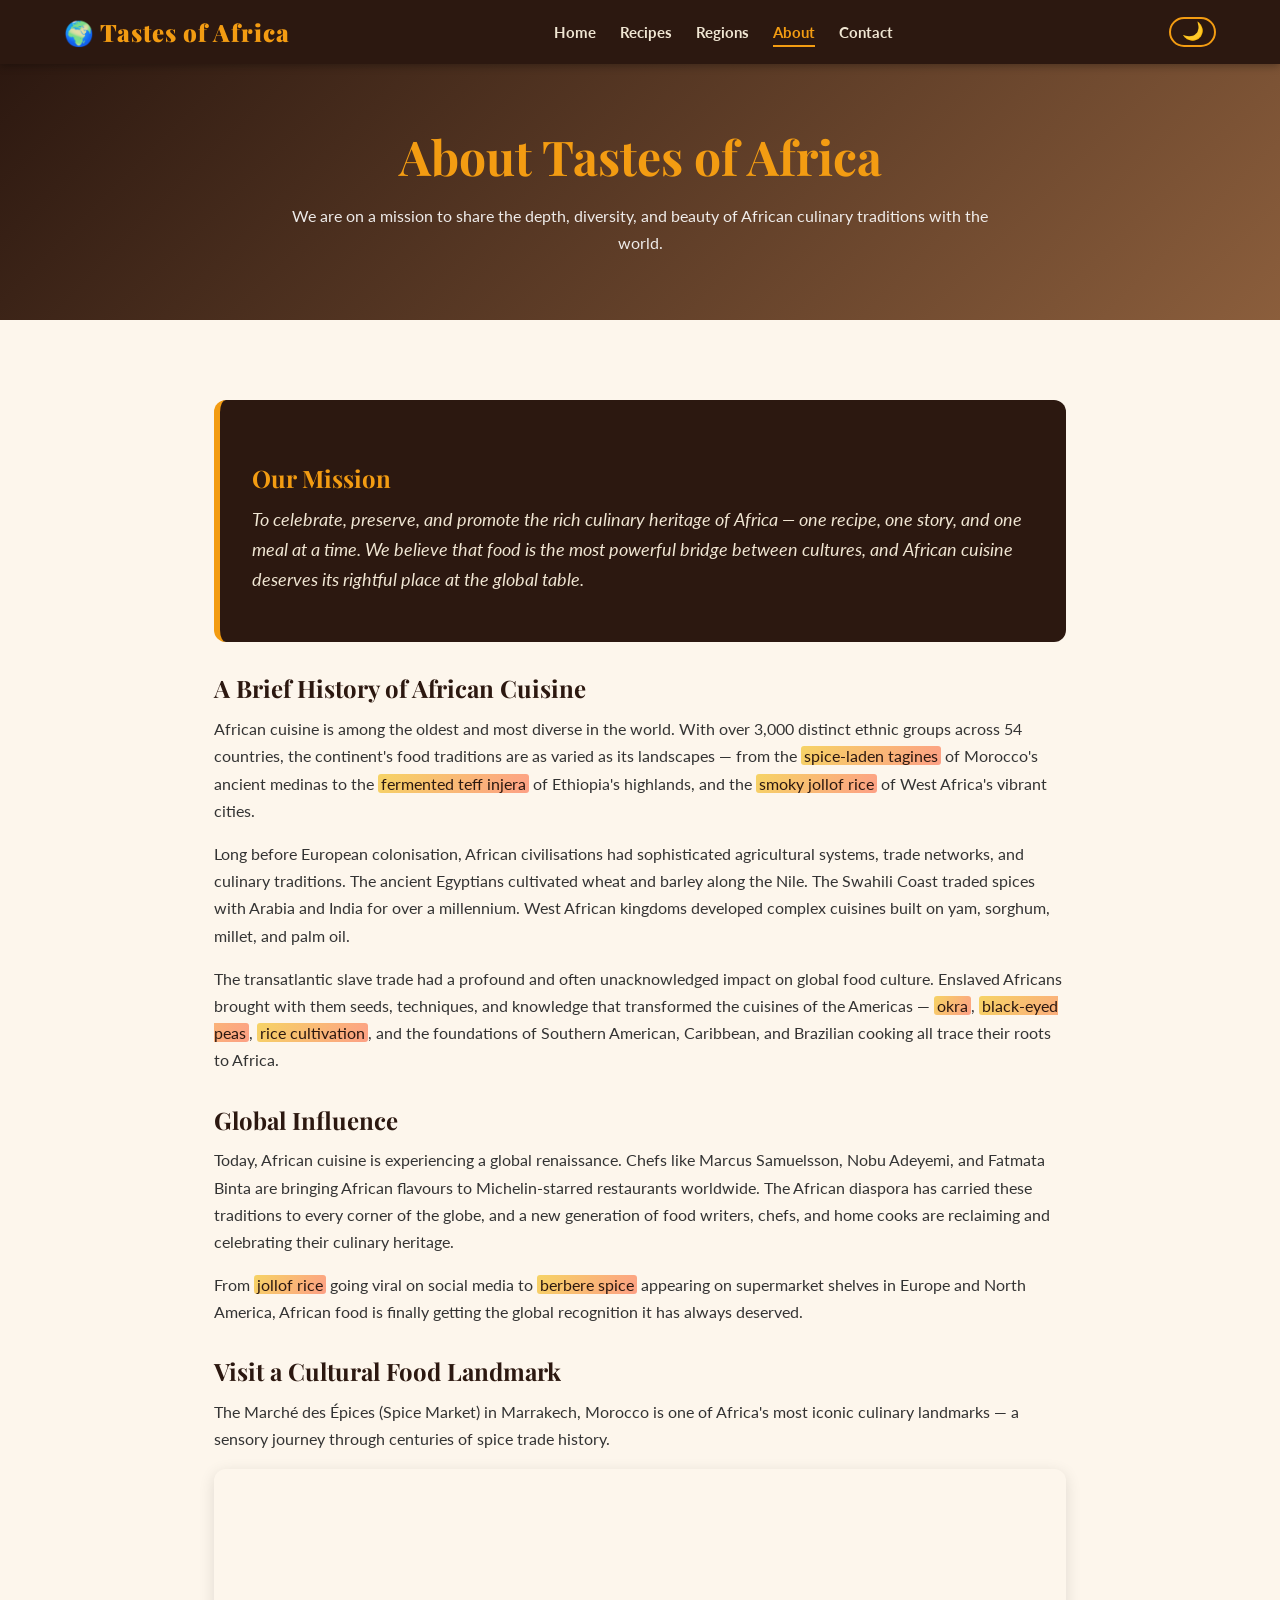
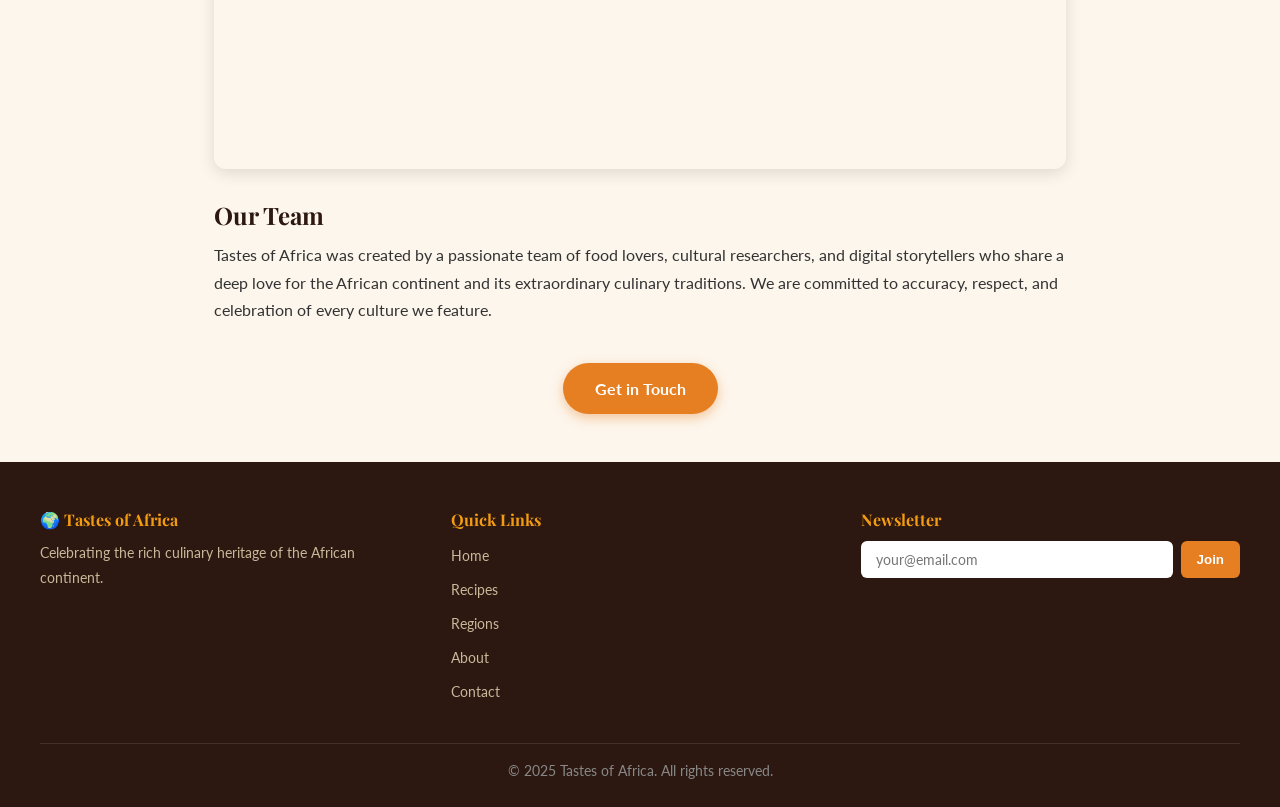
<file: about.html>
<!DOCTYPE html>
<html lang="en">
<head>
  <meta charset="UTF-8" />
  <meta name="viewport" content="width=device-width, initial-scale=1.0" />
  <title>About Us – Tastes of Africa</title>
  <link rel="stylesheet" href="styles.css" />
</head>
<body>

  <header>
    <nav>
      <span class="logo">🌍 Tastes of Africa</span>
      <button class="hamburger" aria-label="Toggle menu">
        <span></span><span></span><span></span>
      </button>
      <ul class="nav-links">
        <li><a href="index.html">Home</a></li>
        <li><a href="recipes.html">Recipes</a></li>
        <li><a href="regions.html">Regions</a></li>
        <li><a href="about.html" class="active">About</a></li>
        <li><a href="contact.html">Contact</a></li>
      </ul>
      <button type="button" class="theme-toggle" id="theme-toggle" aria-label="Toggle dark/light mode" title="Toggle dark/light mode">🌙</button>
    </nav>
  </header>

  <!-- Hero -->
  <div class="about-hero">
    <h1>About Tastes of Africa</h1>
    <p>We are on a mission to share the depth, diversity, and beauty of African culinary traditions with the world.</p>
  </div>

  <div class="about-content">

    <!-- Mission -->
    <div class="mission-box">
      <h2 class="mission-title">Our Mission</h2>
      <p>To celebrate, preserve, and promote the rich culinary heritage of Africa — one recipe, one story, and one meal at a time. We believe that food is the most powerful bridge between cultures, and African cuisine deserves its rightful place at the global table.</p>
    </div>

    <h2>A Brief History of African Cuisine</h2>
    <p>African cuisine is among the oldest and most diverse in the world. With over 3,000 distinct ethnic groups across 54 countries, the continent's food traditions are as varied as its landscapes — from the <mark>spice-laden tagines</mark> of Morocco's ancient medinas to the <mark>fermented teff injera</mark> of Ethiopia's highlands, and the <mark>smoky jollof rice</mark> of West Africa's vibrant cities.</p>

    <p>Long before European colonisation, African civilisations had sophisticated agricultural systems, trade networks, and culinary traditions. The ancient Egyptians cultivated wheat and barley along the Nile. The Swahili Coast traded spices with Arabia and India for over a millennium. West African kingdoms developed complex cuisines built on yam, sorghum, millet, and palm oil.</p>

    <p>The transatlantic slave trade had a profound and often unacknowledged impact on global food culture. Enslaved Africans brought with them seeds, techniques, and knowledge that transformed the cuisines of the Americas — <mark>okra</mark>, <mark>black-eyed peas</mark>, <mark>rice cultivation</mark>, and the foundations of Southern American, Caribbean, and Brazilian cooking all trace their roots to Africa.</p>

    <h2>Global Influence</h2>
    <p>Today, African cuisine is experiencing a global renaissance. Chefs like Marcus Samuelsson, Nobu Adeyemi, and Fatmata Binta are bringing African flavours to Michelin-starred restaurants worldwide. The African diaspora has carried these traditions to every corner of the globe, and a new generation of food writers, chefs, and home cooks are reclaiming and celebrating their culinary heritage.</p>

    <p>From <mark>jollof rice</mark> going viral on social media to <mark>berbere spice</mark> appearing on supermarket shelves in Europe and North America, African food is finally getting the global recognition it has always deserved.</p>

    <h2>Visit a Cultural Food Landmark</h2>
    <p>The Marché des Épices (Spice Market) in Marrakech, Morocco is one of Africa's most iconic culinary landmarks — a sensory journey through centuries of spice trade history.</p>

    <div class="map-wrap map-wrap-spaced">
      <iframe
        src="https://www.google.com/maps/embed?pb=!1m18!1m12!1m3!1d3397.5!2d-7.9897!3d31.6295!2m3!1f0!2f0!3f0!3m2!1i1024!2i768!4f13.1!3m3!1m2!1s0xdafee44b2b0e0b5%3A0x5e0e0e0e0e0e0e0e!2sMarrakech%20Medina%2C%20Morocco!5e0!3m2!1sen!2s!4v1"
        title="Marrakech Medina, Morocco"
        allowfullscreen
        loading="lazy"
        class="landmark-map">
      </iframe>
    </div>

    <h2 class="section-heading-spaced">Our Team</h2>
    <p>Tastes of Africa was created by a passionate team of food lovers, cultural researchers, and digital storytellers who share a deep love for the African continent and its extraordinary culinary traditions. We are committed to accuracy, respect, and celebration of every culture we feature.</p>

    <div class="centered-cta">
      <a href="contact.html" class="btn btn-primary">Get in Touch</a>
    </div>

  </div>

  <footer>
    <div class="footer-inner">
      <div class="footer-col">
        <h4>🌍 Tastes of Africa</h4>
        <p class="footer-note">Celebrating the rich culinary heritage of the African continent.</p>
      </div>
      <div class="footer-col">
        <h4>Quick Links</h4>
        <ul>
          <li><a href="index.html">Home</a></li>
          <li><a href="recipes.html">Recipes</a></li>
          <li><a href="regions.html">Regions</a></li>
          <li><a href="about.html">About</a></li>
          <li><a href="contact.html">Contact</a></li>
        </ul>
      </div>
      <div class="footer-col">
        <h4>Newsletter</h4>
        <form class="newsletter-form" id="newsletter-form">
          <input type="email" placeholder="your@email.com" required aria-label="Email for newsletter" />
          <button type="submit">Join</button>
        </form>
      </div>
    </div>
    <div class="footer-bottom">
      <p>&copy; 2025 Tastes of Africa. All rights reserved.</p>
    </div>
  </footer>

  <script src="script.js"></script>
</body>
</html>
</file>
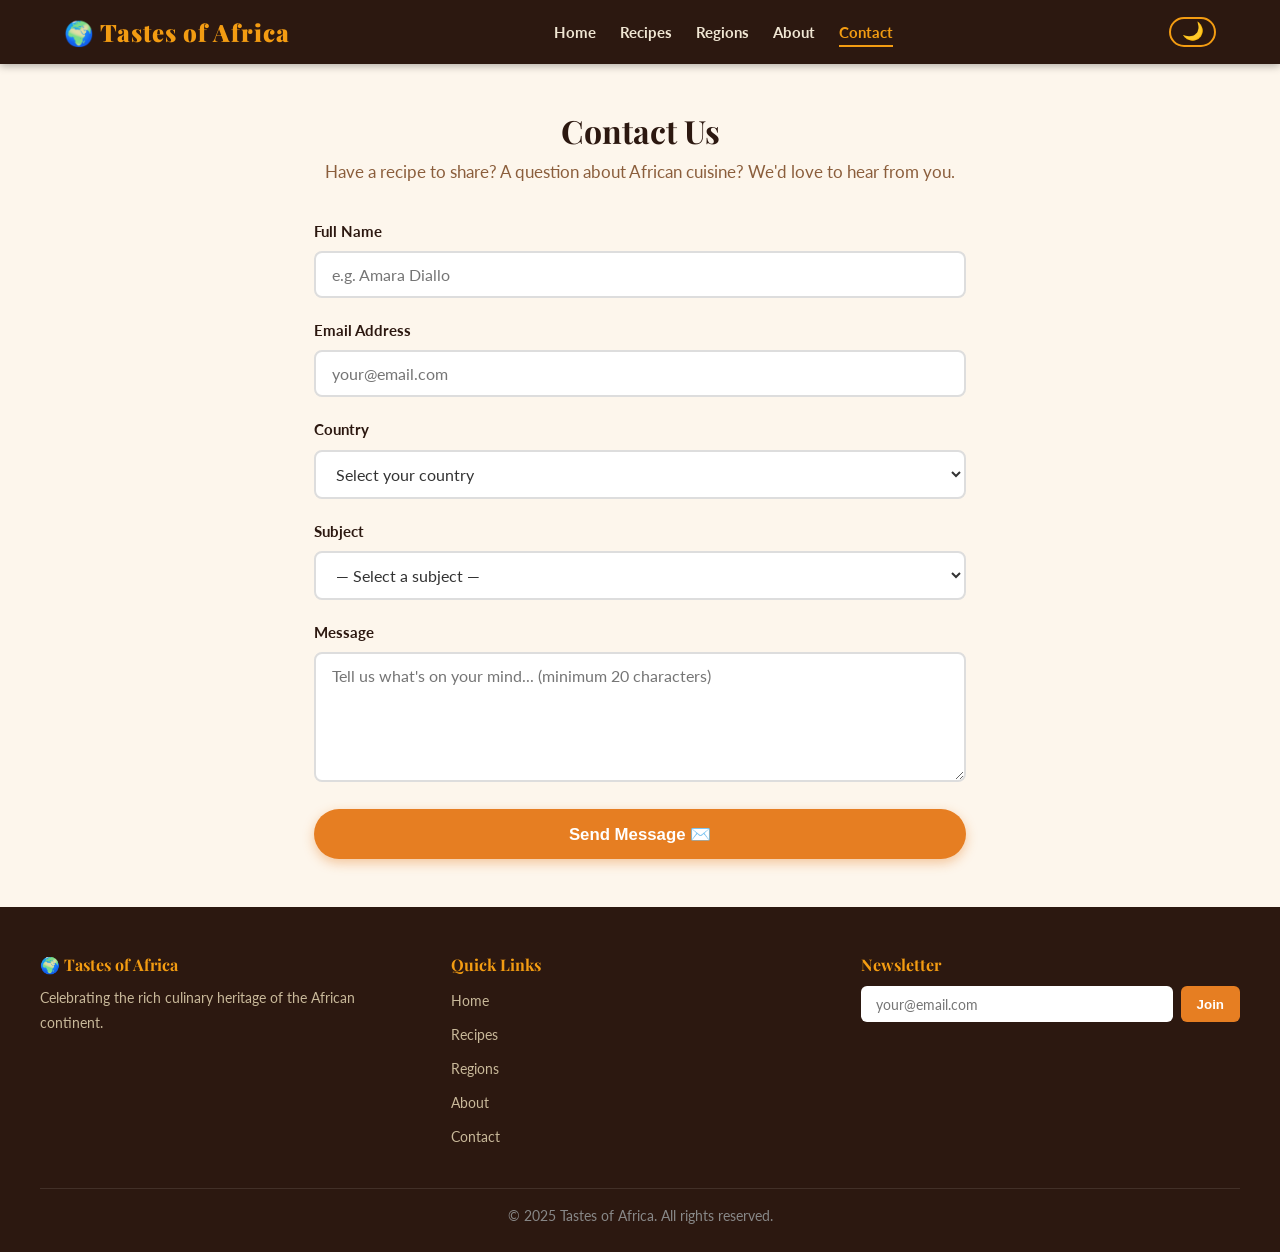
<file: contact.html>
<!DOCTYPE html>
<html lang="en">
<head>
  <meta charset="UTF-8" />
  <meta name="viewport" content="width=device-width, initial-scale=1.0" />
  <title>Contact – Tastes of Africa</title>
  <link rel="stylesheet" href="styles.css" />
</head>
<body>

  <header>
    <nav>
      <span class="logo">🌍 Tastes of Africa</span>
      <button class="hamburger" aria-label="Toggle menu">
        <span></span><span></span><span></span>
      </button>
      <ul class="nav-links">
        <li><a href="index.html">Home</a></li>
        <li><a href="recipes.html">Recipes</a></li>
        <li><a href="regions.html">Regions</a></li>
        <li><a href="about.html">About</a></li>
        <li><a href="contact.html" class="active">Contact</a></li>
      </ul>
      <button type="button" class="theme-toggle" id="theme-toggle" aria-label="Toggle dark/light mode" title="Toggle dark/light mode">🌙</button>
    </nav>
  </header>

  <div class="contact-wrap">
    <h1>Contact Us</h1>
    <p class="section-subtitle">Have a recipe to share? A question about African cuisine? We'd love to hear from you.</p>

    <!-- Contact Form -->
    <form id="contact-form" novalidate>

      <div class="form-group">
        <label for="name">Full Name</label>
        <input type="text" id="name" name="name" placeholder="e.g. Amara Diallo" required />
      </div>

      <div class="form-group">
        <label for="email">Email Address</label>
        <input type="email" id="email" name="email" placeholder="your@email.com" required />
      </div>

      <div class="form-group">
        <label for="country">Country</label>
        <select id="country" name="country" required>
          <option value="">Select your country</option>
          <option value="Nigeria">Nigeria</option>
          <option value="Ghana">Ghana</option>
          <option value="Kenya">Kenya</option>
          <option value="Ethiopia">Ethiopia</option>
          <option value="South Africa">South Africa</option>
          <option value="Morocco">Morocco</option>
          <option value="Egypt">Egypt</option>
          <option value="Tanzania">Tanzania</option>
          <option value="Senegal">Senegal</option>
          <option value="Rwanda">Rwanda</option>
          <option value="Uganda">Uganda</option>
          <option value="Cameroon">Cameroon</option>
          <option value="Côte d'Ivoire">Côte d'Ivoire</option>
          <option value="United Kingdom">United Kingdom</option>
          <option value="United States">United States</option>
          <option value="Canada">Canada</option>
          <option value="France">France</option>
          <option value="Germany">Germany</option>
          <option value="Australia">Australia</option>
          <option value="Brazil">Brazil</option>
          <option value="Other">Other</option>
        </select>
      </div>

      <div class="form-group">
        <label for="subject">Subject</label>
        <select id="subject" name="subject">
          <option value="">— Select a subject —</option>
          <option value="recipe">Share a Recipe</option>
          <option value="question">General Question</option>
          <option value="feedback">Website Feedback</option>
          <option value="partnership">Partnership / Collaboration</option>
          <option value="other">Other</option>
        </select>
      </div>

      <div class="form-group">
        <label for="message">Message</label>
        <textarea id="message" name="message" placeholder="Tell us what's on your mind... (minimum 20 characters)" required></textarea>
        <p class="form-error" id="msg-error">⚠️ Your message must be at least 20 characters long.</p>
      </div>

      <button type="submit" class="btn btn-primary contact-submit">
        Send Message ✉️
      </button>

    </form>

    <!-- Confirmation Message (hidden until form submitted) -->
    <div id="confirmation">
      <h2>🎉 Message Sent!</h2>
      <p>Thank you, <strong id="confirm-name"></strong>! We've received your message and will get back to you soon.</p>
      <a href="index.html" class="btn btn-primary confirmation-link">Back to Home</a>
    </div>

  </div>

  <footer>
    <div class="footer-inner">
      <div class="footer-col">
        <h4>🌍 Tastes of Africa</h4>
        <p class="footer-note">Celebrating the rich culinary heritage of the African continent.</p>
      </div>
      <div class="footer-col">
        <h4>Quick Links</h4>
        <ul>
          <li><a href="index.html">Home</a></li>
          <li><a href="recipes.html">Recipes</a></li>
          <li><a href="regions.html">Regions</a></li>
          <li><a href="about.html">About</a></li>
          <li><a href="contact.html">Contact</a></li>
        </ul>
      </div>
      <div class="footer-col">
        <h4>Newsletter</h4>
        <form class="newsletter-form" id="newsletter-form">
          <input type="email" placeholder="your@email.com" required aria-label="Email for newsletter" />
          <button type="submit">Join</button>
        </form>
      </div>
    </div>
    <div class="footer-bottom">
      <p>&copy; 2025 Tastes of Africa. All rights reserved.</p>
    </div>
  </footer>

  <script src="script.js"></script>
</body>
</html>
</file>
<file: styles.css>
/* ===== Google Fonts ===== */
@import url('https://fonts.googleapis.com/css2?family=Playfair+Display:wght@700;900&family=Lato:wght@400;700&display=swap');

/* ===== CSS Variables ===== */
:root {
  --primary: #c0392b;
  --secondary: #e67e22;
  --accent: #f39c12;
  --dark: #2c1810;
  --earth: #8b5e3c;
  --light: #fdf6ec;
  --text: #333;
  --card-shadow: 0 4px 16px rgba(0,0,0,0.12);
}

/* ===== Reset & Base ===== */
*, *::before, *::after { box-sizing: border-box; margin: 0; padding: 0; }

body {
  font-family: 'Lato', sans-serif;
  font-size: 1rem;
  line-height: 1.7;
  color: var(--text);
  background: var(--light);
}

h1, h2, h3, h4 {
  font-family: 'Playfair Display', serif;
  color: var(--dark);
  line-height: 1.2;
}

a { color: var(--primary); text-decoration: none; }
a:hover { text-decoration: underline; }

img { max-width: 100%; height: auto; display: block; }

.sr-only {
  position: absolute;
  width: 1px;
  height: 1px;
  padding: 0;
  margin: -1px;
  overflow: hidden;
  clip: rect(0, 0, 0, 0);
  white-space: nowrap;
  border: 0;
}

/* ===== Navigation ===== */
header {
  background: var(--dark);
  position: sticky;
  top: 0;
  z-index: 100;
  box-shadow: 0 2px 8px rgba(0,0,0,0.3);
}

nav {
  max-width: 1200px;
  margin: 0 auto;
  padding: 0 1.5rem;
  display: flex;
  align-items: center;
  justify-content: space-between;
  height: 64px;
}

.logo {
  font-family: 'Playfair Display', serif;
  font-size: 1.5rem;
  color: var(--accent);
  font-weight: 900;
  letter-spacing: 1px;
}

.nav-links {
  list-style: none;
  display: flex;
  gap: 1.5rem;
}

.nav-links a {
  color: #f0e6d3;
  font-weight: 700;
  font-size: 0.95rem;
  padding: 0.25rem 0;
  border-bottom: 2px solid transparent;
  transition: color 0.2s, border-color 0.2s;
}

.nav-links a:hover, .nav-links a.active {
  color: var(--accent);
  border-color: var(--accent);
  text-decoration: none;
}

/* Hamburger */
.hamburger { display: none; flex-direction: column; gap: 5px; cursor: pointer; background: none; border: none; padding: 4px; }
.hamburger span { display: block; width: 25px; height: 3px; background: var(--accent); border-radius: 2px; transition: 0.3s; }

/* ===== Hero Section ===== */
.hero {
  position: relative;
  min-height: 90vh;
  display: flex;
  align-items: center;
  justify-content: center;
  text-align: center;
  background: url('https://images.unsplash.com/photo-1567620905732-2d1ec7ab7445?w=1600') center/cover no-repeat;
  overflow: hidden;
}

.hero-overlay {
  position: absolute;
  inset: 0;
  background: linear-gradient(135deg, rgba(44,24,16,0.82) 0%, rgba(192,57,43,0.55) 100%);
}

.hero-content {
  position: relative;
  z-index: 1;
  max-width: 800px;
  padding: 2rem 1.5rem;
  color: #fff;
}

.hero-content h1 {
  font-size: clamp(2.5rem, 6vw, 4.5rem);
  color: #fff;
  margin-bottom: 1rem;
  text-shadow: 2px 2px 8px rgba(0,0,0,0.5);
}

.hero-content p {
  font-size: clamp(1rem, 2.5vw, 1.3rem);
  margin-bottom: 2rem;
  opacity: 0.92;
}

.btn {
  display: inline-block;
  padding: 0.75rem 2rem;
  border-radius: 50px;
  font-weight: 700;
  font-size: 1rem;
  cursor: pointer;
  transition: transform 0.2s, box-shadow 0.2s;
  border: none;
}

.btn-primary {
  background: var(--secondary);
  color: #fff;
  box-shadow: 0 4px 12px rgba(230,126,34,0.4);
}

.btn-primary:hover {
  transform: translateY(-2px);
  box-shadow: 0 6px 18px rgba(230,126,34,0.5);
  text-decoration: none;
  color: #fff;
}

.btn-outline {
  background: transparent;
  color: var(--primary);
  border: 2px solid var(--primary);
}

.btn-outline:hover {
  background: var(--primary);
  color: #fff;
  text-decoration: none;
}

/* ===== Sections ===== */
section { padding: 4rem 1.5rem; }

.page-hero {
  background: var(--dark);
  padding: 3rem 1.5rem;
  text-align: center;
}

.page-hero-title {
  color: var(--accent);
  font-size: clamp(2rem, 5vw, 3rem);
}

.page-hero-copy {
  color: #f0e6d3;
  margin: 0.75rem auto 0;
}

.page-hero-copy-narrow { max-width: 600px; }
.page-hero-copy-wide { max-width: 650px; }

.section-inner { max-width: 1200px; margin: 0 auto; }

.section-title {
  font-size: clamp(1.8rem, 4vw, 2.5rem);
  margin-bottom: 0.5rem;
  text-align: center;
}

.section-subtitle {
  text-align: center;
  color: var(--earth);
  margin-bottom: 2.5rem;
  font-size: 1.05rem;
}

.divider {
  width: 60px;
  height: 4px;
  background: var(--secondary);
  margin: 0.75rem auto 2rem;
  border-radius: 2px;
}

/* ===== Cards Grid ===== */
.cards-grid {
  display: grid;
  grid-template-columns: repeat(auto-fill, minmax(260px, 1fr));
  gap: 1.75rem;
}

.card {
  background: #fff;
  border-radius: 12px;
  overflow: hidden;
  box-shadow: var(--card-shadow);
  transition: transform 0.25s, box-shadow 0.25s;
  display: flex;
  flex-direction: column;
}

.card:hover {
  transform: translateY(-5px);
  box-shadow: 0 8px 28px rgba(0,0,0,0.18);
}

.card figure { margin: 0; overflow: hidden; height: 200px; }
.card figure img { width: 100%; height: 100%; object-fit: cover; transition: transform 0.4s; }
.card:hover figure img { transform: scale(1.06); }

.card-body { padding: 1.25rem; flex: 1; display: flex; flex-direction: column; }
.card-body h3 { font-size: 1.2rem; margin-bottom: 0.5rem; }
.card-body p { font-size: 0.92rem; color: #555; flex: 1; }
.card-body .btn { margin-top: 1rem; align-self: flex-start; font-size: 0.88rem; padding: 0.5rem 1.25rem; }

.card-tag {
  display: inline-block;
  background: var(--accent);
  color: var(--dark);
  font-size: 0.75rem;
  font-weight: 700;
  padding: 0.2rem 0.6rem;
  border-radius: 20px;
  margin-bottom: 0.5rem;
  text-transform: uppercase;
  letter-spacing: 0.5px;
}

/* Favorite button */
.fav-btn {
  background: none;
  border: 2px solid #ddd;
  border-radius: 50px;
  padding: 0.4rem 1rem;
  cursor: pointer;
  font-size: 0.88rem;
  color: #888;
  transition: all 0.2s;
  margin-top: 0.5rem;
}

.fav-btn.active, .fav-btn:hover { border-color: var(--primary); color: var(--primary); }
.fav-btn.active { background: #fdecea; }

/* ===== Filter Buttons ===== */
.filter-bar {
  display: flex;
  flex-wrap: wrap;
  gap: 0.75rem;
  justify-content: center;
  margin-bottom: 2.5rem;
}

.filter-btn {
  padding: 0.5rem 1.25rem;
  border-radius: 50px;
  border: 2px solid var(--earth);
  background: transparent;
  color: var(--earth);
  font-weight: 700;
  font-size: 0.9rem;
  cursor: pointer;
  transition: all 0.2s;
}

.filter-btn:hover, .filter-btn.active {
  background: var(--earth);
  color: #fff;
}

.hidden { display: none !important; }

/* ===== Video Container ===== */
.video-wrap {
  position: relative;
  padding-bottom: 56.25%;
  height: 0;
  overflow: hidden;
  border-radius: 12px;
  box-shadow: var(--card-shadow);
}

.video-wrap iframe {
  position: absolute;
  top: 0; left: 0;
  width: 100%; height: 100%;
  border: 0;
}

/* ===== Hero Video ===== */
.hero-video { max-width: 700px; margin: 2rem auto 0; }

/* ===== Regions Section ===== */
.regions-grid {
  display: grid;
  grid-template-columns: repeat(auto-fill, minmax(280px, 1fr));
  gap: 1.5rem;
}

.region-card {
  position: relative;
  border-radius: 12px;
  overflow: hidden;
  height: 220px;
  box-shadow: var(--card-shadow);
}

.region-card img { width: 100%; height: 100%; object-fit: cover; transition: transform 0.4s; }
.region-card:hover img { transform: scale(1.08); }

.region-card-overlay {
  position: absolute;
  inset: 0;
  background: linear-gradient(to top, rgba(44,24,16,0.85) 0%, transparent 60%);
  display: flex;
  flex-direction: column;
  justify-content: flex-end;
  padding: 1.25rem;
}

.region-card-overlay h3 { color: #fff; font-size: 1.3rem; margin-bottom: 0.25rem; }
.region-card-overlay a { color: var(--accent); font-size: 0.9rem; font-weight: 700; }

/* ===== Articles / News ===== */
.articles-grid {
  display: grid;
  grid-template-columns: repeat(auto-fill, minmax(300px, 1fr));
  gap: 1.75rem;
}

article.news-card {
  background: #fff;
  border-radius: 12px;
  padding: 1.5rem;
  box-shadow: var(--card-shadow);
  border-left: 4px solid var(--secondary);
}

article.news-card time { font-size: 0.82rem; color: #888; }
article.news-card h3 { margin: 0.5rem 0; font-size: 1.1rem; }
article.news-card p { font-size: 0.92rem; color: #555; }

mark {
  background: linear-gradient(120deg, #f6d365 0%, #fda085 100%);
  padding: 0 3px;
  border-radius: 3px;
  color: var(--dark);
}

/* ===== Recipe Detail Page ===== */
.recipe-hero {
  background: var(--dark);
  color: #fff;
  padding: 3rem 1.5rem;
  text-align: center;
}

.recipe-hero h1 { color: var(--accent); font-size: clamp(2rem, 5vw, 3.5rem); }
.recipe-hero p { max-width: 700px; margin: 1rem auto 0; opacity: 0.88; }

.recipe-layout {
  max-width: 1100px;
  margin: 0 auto;
  padding: 3rem 1.5rem;
  display: grid;
  grid-template-columns: 1fr 340px;
  gap: 2.5rem;
}

.recipe-main img {
  width: 100%;
  border-radius: 12px;
  margin-bottom: 1.5rem;
  box-shadow: var(--card-shadow);
}

.recipe-intro { margin-bottom: 1.5rem; }

.recipe-steps {
  padding-left: 1.25rem;
  line-height: 2;
}

.recipe-video-title {
  margin: 2rem 0 1rem;
}

details {
  background: #fff;
  border-radius: 8px;
  margin-bottom: 1rem;
  box-shadow: 0 2px 8px rgba(0,0,0,0.07);
  overflow: hidden;
}

summary {
  padding: 1rem 1.25rem;
  font-weight: 700;
  font-family: 'Playfair Display', serif;
  cursor: pointer;
  background: var(--dark);
  color: var(--accent);
  list-style: none;
  display: flex;
  justify-content: space-between;
  align-items: center;
}

summary::after { content: '▼'; font-size: 0.8rem; transition: transform 0.3s; }
details[open] summary::after { transform: rotate(180deg); }

details > *:not(summary) { padding: 1.25rem; }

.recipe-sidebar { display: flex; flex-direction: column; gap: 1.5rem; }

.sidebar-box {
  background: #fff;
  border-radius: 12px;
  padding: 1.25rem;
  box-shadow: var(--card-shadow);
}

.sidebar-box h3 { font-size: 1.1rem; margin-bottom: 0.75rem; color: var(--primary); }

.ingredients-list { padding-left: 1.25rem; }
.ingredients-list li { margin-bottom: 0.4rem; font-size: 0.95rem; }

/* Scaler */
.scaler { display: flex; align-items: center; gap: 0.75rem; margin-bottom: 1rem; }
.scaler label { font-weight: 700; font-size: 0.9rem; }
.scaler input[type="range"] { flex: 1; accent-color: var(--secondary); }
#scale-display { font-weight: 700; color: var(--primary); min-width: 30px; }

.scaler-note {
  font-size: 0.85rem;
  color: #888;
}

.recipe-favorite-btn {
  width: 100%;
  justify-content: center;
}

/* Nutrition Table */
.nutrition-table { width: 100%; border-collapse: collapse; font-size: 0.9rem; }
.nutrition-table th, .nutrition-table td { padding: 0.5rem 0.75rem; border-bottom: 1px solid #eee; text-align: left; }
.nutrition-table th { background: var(--dark); color: var(--accent); }
.nutrition-table tr:last-child td { border-bottom: none; }

/* Map */
.map-wrap { border-radius: 12px; overflow: hidden; box-shadow: var(--card-shadow); }
.map-wrap iframe { width: 100%; height: 300px; border: 0; display: block; }

/* ===== Regions Page ===== */
.region-section {
  max-width: 1100px;
  margin: 0 auto;
  padding: 3rem 1.5rem;
}

.region-intro {
  display: grid;
  grid-template-columns: 1fr 1fr;
  gap: 2rem;
  align-items: center;
  margin-bottom: 3rem;
}

.region-intro img { border-radius: 12px; box-shadow: var(--card-shadow); }

.region-title {
  margin: 0.5rem 0 1rem;
}

.region-supporting-copy {
  margin-top: 0.75rem;
}

.region-subheading {
  margin: 1.25rem 0 0.5rem;
}

.region-list {
  padding-left: 1.25rem;
  line-height: 2;
}

.region-video-title {
  margin-bottom: 1rem;
}

.region-video-wrap {
  max-width: 700px;
}

/* ===== About Page ===== */
.about-hero {
  background: linear-gradient(135deg, var(--dark) 0%, var(--earth) 100%);
  color: #fff;
  padding: 4rem 1.5rem;
  text-align: center;
}

.about-hero h1 { color: var(--accent); font-size: clamp(2rem, 5vw, 3rem); }
.about-hero p { max-width: 700px; margin: 1rem auto 0; opacity: 0.9; }

.about-content {
  max-width: 900px;
  margin: 0 auto;
  padding: 3rem 1.5rem;
}

.about-content h2 { margin: 2rem 0 0.75rem; }
.about-content p { margin-bottom: 1rem; }

.mission-box {
  background: var(--dark);
  color: #fff;
  border-radius: 12px;
  padding: 2rem;
  margin: 2rem 0;
  border-left: 6px solid var(--accent);
}

.mission-box p { color: #f0e6d3; font-size: 1.1rem; font-style: italic; }

.mission-title {
  color: var(--accent);
  margin-bottom: 0.75rem;
}

.map-wrap-spaced {
  margin-top: 1rem;
}

.landmark-map {
  height: 400px;
}

.section-heading-spaced {
  margin-top: 2rem;
}

.centered-cta {
  text-align: center;
  margin-top: 2.5rem;
}

/* ===== Contact Page ===== */
.contact-wrap {
  max-width: 700px;
  margin: 0 auto;
  padding: 3rem 1.5rem;
}

.contact-wrap h1 { text-align: center; margin-bottom: 0.5rem; }
.contact-wrap .section-subtitle { margin-bottom: 2rem; }

.form-group { margin-bottom: 1.25rem; }

label {
  display: block;
  font-weight: 700;
  margin-bottom: 0.4rem;
  font-size: 0.95rem;
  color: var(--dark);
}

input[type="text"],
input[type="email"],
select,
textarea {
  width: 100%;
  padding: 0.75rem 1rem;
  border: 2px solid #ddd;
  border-radius: 8px;
  font-family: 'Lato', sans-serif;
  font-size: 1rem;
  color: var(--text);
  background: #fff;
  transition: border-color 0.2s, box-shadow 0.2s;
}

input:focus, select:focus, textarea:focus {
  outline: none;
  border-color: var(--secondary);
  box-shadow: 0 0 0 3px rgba(230,126,34,0.2);
}

textarea { resize: vertical; min-height: 130px; }

.form-error { color: var(--primary); font-size: 0.85rem; margin-top: 0.3rem; display: none; }
.form-error.show { display: block; }

.contact-submit {
  width: 100%;
  font-size: 1.05rem;
  padding: 0.9rem;
}

#confirmation {
  display: none;
  background: #e8f5e9;
  border: 2px solid #4caf50;
  border-radius: 12px;
  padding: 2rem;
  text-align: center;
}

#confirmation h2 { color: #2e7d32; }
#confirmation p { color: #388e3c; margin-top: 0.5rem; }

.confirmation-link {
  margin-top: 1.5rem;
  display: inline-block;
}

/* ===== Footer ===== */
footer {
  background: var(--dark);
  color: #c9b99a;
  padding: 3rem 1.5rem 1.5rem;
}

.footer-inner {
  max-width: 1200px;
  margin: 0 auto;
  display: grid;
  grid-template-columns: repeat(auto-fit, minmax(200px, 1fr));
  gap: 2rem;
  margin-bottom: 2rem;
}

.footer-col h4 {
  color: var(--accent);
  font-size: 1rem;
  margin-bottom: 0.75rem;
}

.footer-note {
  font-size: 0.9rem;
}

.footer-note-spaced {
  margin-bottom: 0.5rem;
}

.footer-col ul { list-style: none; }
.footer-col ul li { margin-bottom: 0.4rem; }
.footer-col ul a { color: #c9b99a; font-size: 0.9rem; }
.footer-col ul a:hover { color: var(--accent); text-decoration: none; }

.newsletter-form { display: flex; gap: 0.5rem; margin-top: 0.5rem; }
.newsletter-form input {
  flex: 1;
  padding: 0.6rem 0.9rem;
  border-radius: 6px;
  border: none;
  font-size: 0.9rem;
}
.newsletter-form button {
  padding: 0.6rem 1rem;
  background: var(--secondary);
  color: #fff;
  border: none;
  border-radius: 6px;
  cursor: pointer;
  font-weight: 700;
  transition: background 0.2s;
}
.newsletter-form button:hover { background: var(--primary); }

.newsletter-success {
  color: var(--accent);
  font-weight: 700;
}

.footer-bottom {
  max-width: 1200px;
  margin: 0 auto;
  border-top: 1px solid rgba(255,255,255,0.1);
  padding-top: 1rem;
  text-align: center;
  font-size: 0.85rem;
  color: #888;
}

/* ===== Bg Alternating ===== */
.bg-light { background: #fff; }
.bg-warm { background: #fdf0e0; }

/* ===== Dark / Light Mode Toggle Button ===== */
.theme-toggle {
  background: none;
  border: 2px solid var(--accent);
  border-radius: 50px;
  color: var(--accent);
  font-size: 1.1rem;
  padding: 0.28rem 0.65rem;
  cursor: pointer;
  transition: background 0.2s, color 0.2s;
  line-height: 1;
  margin-left: 0.75rem;
  flex-shrink: 0;
}

.theme-toggle:hover {
  background: var(--accent);
  color: var(--dark);
}

/* ===== Dark Mode Overrides ===== */
[data-theme="dark"] {
  --light: #1a1008;
  --text: #e8d5b7;
  --card-shadow: 0 4px 16px rgba(0,0,0,0.45);
}

[data-theme="dark"] body {
  background: #1a1008;
  color: #e8d5b7;
}

[data-theme="dark"] h1,
[data-theme="dark"] h2,
[data-theme="dark"] h3,
[data-theme="dark"] h4 {
  color: var(--accent);
}

[data-theme="dark"] .card,
[data-theme="dark"] .sidebar-box,
[data-theme="dark"] details,
[data-theme="dark"] article.news-card {
  background: #2d1a0e;
  color: #e8d5b7;
}

[data-theme="dark"] .card-body p,
[data-theme="dark"] article.news-card p {
  color: #c9a87c;
}

[data-theme="dark"] .bg-light { background: #241408; }
[data-theme="dark"] .bg-warm  { background: #1e1005; }

[data-theme="dark"] summary {
  background: #1a1008;
  color: var(--accent);
}

[data-theme="dark"] input[type="text"],
[data-theme="dark"] input[type="email"],
[data-theme="dark"] select,
[data-theme="dark"] textarea {
  background: #2d1a0e;
  color: #e8d5b7;
  border-color: #5c3a1e;
}

[data-theme="dark"] label { color: #e8d5b7; }

[data-theme="dark"] .recipe-hero { background: #0f0804; }

[data-theme="dark"] .about-content,
[data-theme="dark"] .contact-wrap { color: #e8d5b7; }

[data-theme="dark"] #confirmation {
  background: #0d2b0f;
  border-color: #2e7d32;
}

/* ===== Responsive ===== */
@media (max-width: 900px) {
  .recipe-layout { grid-template-columns: 1fr; }
  .recipe-sidebar { order: -1; }
  .region-intro { grid-template-columns: 1fr; }
}

@media (max-width: 700px) {
  .nav-links { display: none; flex-direction: column; position: absolute; top: 64px; left: 0; right: 0; background: var(--dark); padding: 1rem 1.5rem; gap: 0.75rem; }
  .nav-links.open { display: flex; }
  .hamburger { display: flex; }
  .hero { min-height: 70vh; }
  section { padding: 2.5rem 1rem; }
}
</file>
